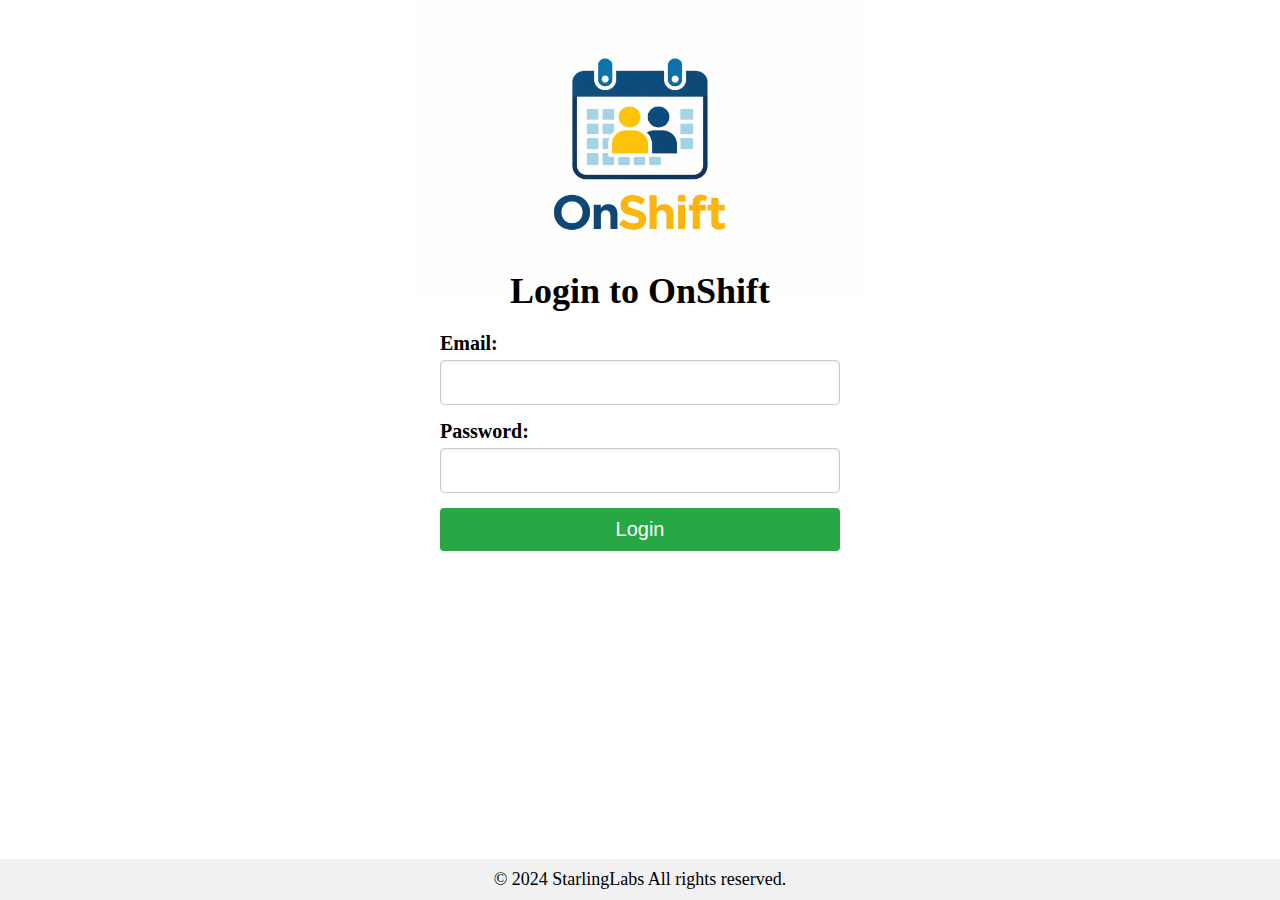
<file: index.html>
<!DOCTYPE html>
<html lang="en">
<head>
    <meta charset="UTF-8">
    <meta name="viewport" content="width=device-width, initial-scale=1.0">
    <title>OnShift</title>
    <link rel="stylesheet" href="front-end/styles/mobile.css">
</head>
<body>
    <header>
        <img class="login-img"src="./sources/OnShiftIcon_with_Name.png" alt="OnShift Logo" />
        <h1>Login to OnShift</h1>
    </header>
    <main>
        <form>
            <label for="email">Email:</label>
            <input type="email" id="email" name="email" required>

            <label for="password">Password:</label>
            <input type="password" id="password" name="password" required>

            <button type="submit">Login</button>
        </form>
    </main>
    <footer>
        <p>&copy; 2024 StarlingLabs All rights reserved.</p>
    </footer>
    <!-- <script src="app.js"></script> -->
</body>
</html>
</file>
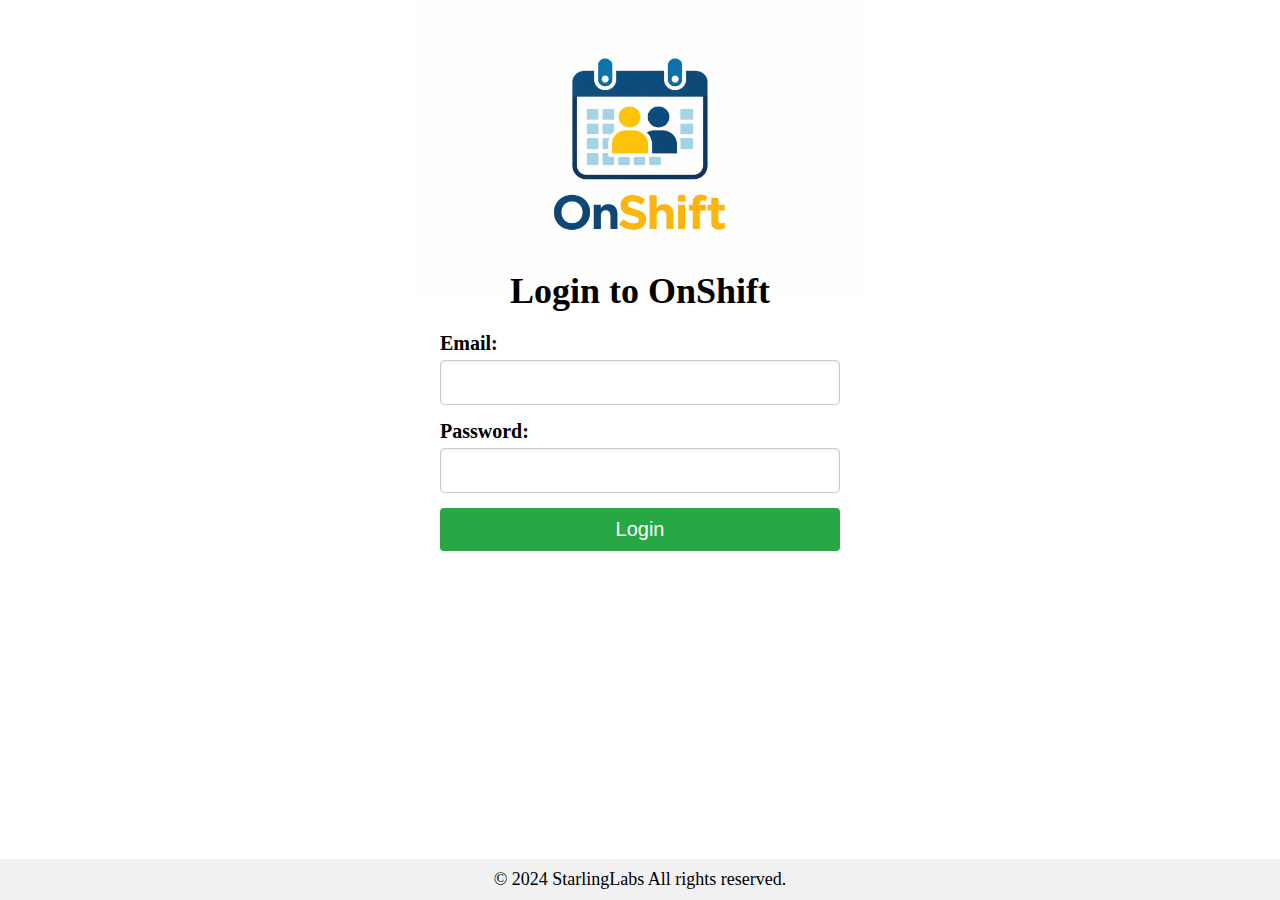
<file: front-end/pages/index.html>
<!DOCTYPE html>
<html lang="en">
<head>
    <meta charset="UTF-8">
    <meta name="viewport" content="width=device-width, initial-scale=1.0">
    <title>OnShift</title>
    <link rel="stylesheet" href="../styles/mobile.css">
</head>
<body>
    <header>
        <img class="login-img"src="../../sources/OnShiftIcon_with_Name.png" alt="OnShift Logo" />
        <h1>Login to OnShift</h1>
    </header>
    <main>
        <form>
            <label for="email">Email:</label>
            <input type="email" id="email" name="email" required>

            <label for="password">Password:</label>
            <input type="password" id="password" name="password" required>

            <button type="submit">Login</button>
        </form>
    </main>
    <footer>
        <p>&copy; 2024 StarlingLabs All rights reserved.</p>
    </footer>
    <!-- <script src="app.js"></script> -->
</body>
</html>
</file>
<file: front-end/styles/mobile.css>
/* Default styles for mobile */
* {
    box-sizing: border-box;
    margin: 0;
    padding: 0;
}

body {
    font-size: 14px;
    height: 100vh;
}

.login-img {
    width: 450px;
    height: auto;
    display: block;
    margin: 0 auto -30px auto;
}

h1 {
    text-align: center;
    margin-bottom: 20px;
}
/* Apply styles for tablets and larger screens */

form{
    display: flex;
    flex-direction: column;
    width: 80%;
    max-width: 400px;
    margin: 0 auto;
}
label {
    margin-bottom: 5px;
    font-weight: bold;
    font-size: 20px;
}
input {
    margin-bottom: 15px;
    padding: 10px;
    font-size: 20px;
    border: 1px solid #ccc;
    border-radius: 4px;
    box-shadow: inset 0 1px 3px rgba(0,0,0,0.1);
}
button {
    padding: 10px;
    font-size: 20px;
    background-color: #28a745;
    color: white;
    border: none;
    border-radius: 4px;
    cursor: pointer;
}
button:hover {
    background-color: #218838;
}   
footer {
    text-align: center;
    padding: 10px 0;
    position: absolute;
    bottom: 0;
    width: 100%;
    background-color: #f1f1f1;
}

@media (min-width: 768px) {

    body {

        font-size: 16px;

    }

}

/* Apply styles for desktops and larger screens */

@media (min-width: 1024px) {

    body {

        font-size: 18px;

    }

}
</file>
